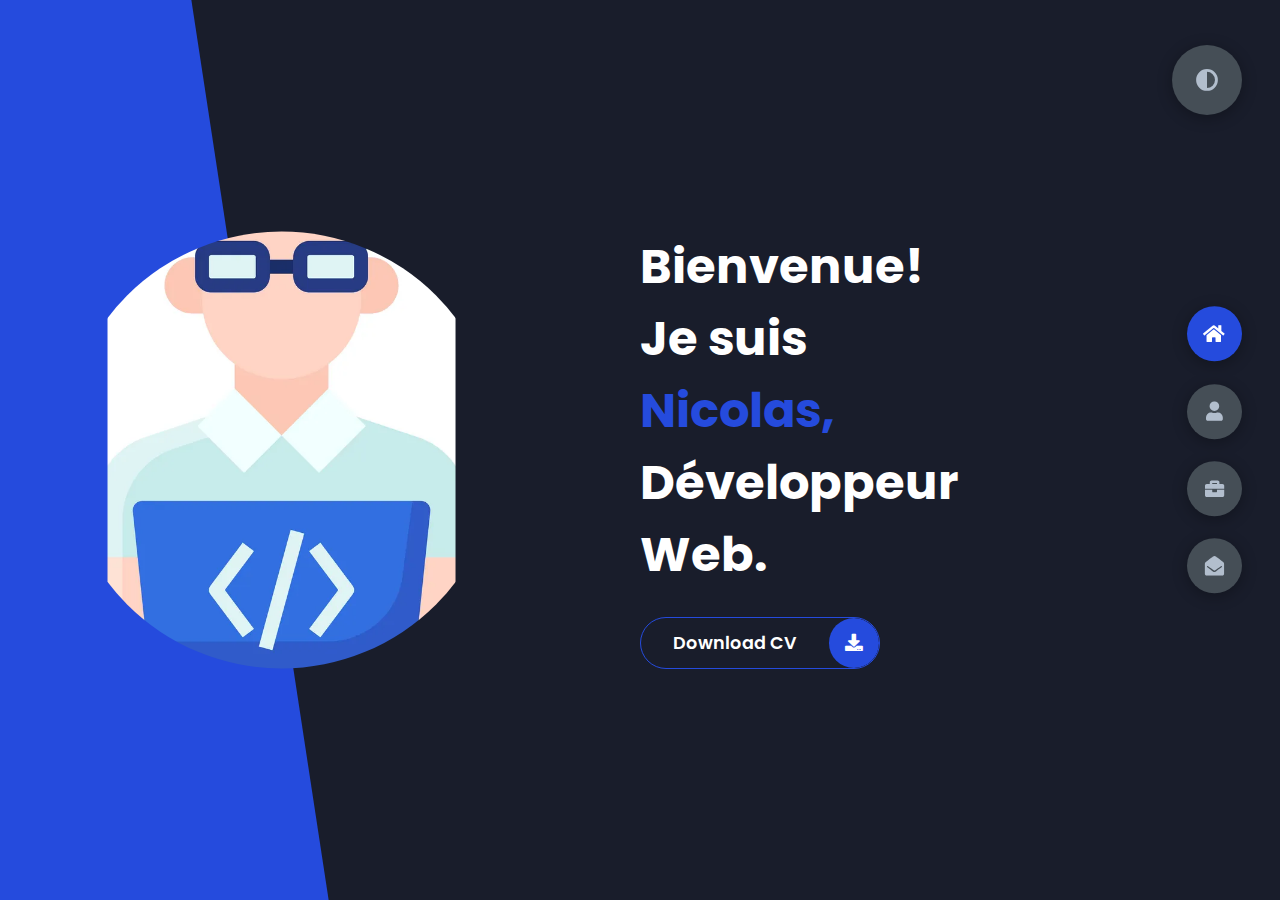
<file: index.html>
<!DOCTYPE html>
<html lang="fr">
<head>
    <meta charset="UTF-8">
    <meta http-equiv="X-UA-Compatible" content="IE=edge">
    <meta name="viewport" content="width=device-width, initial-scale=1.0">
    <title>Portfolio</title>
    <link rel="stylesheet" href="styles/styles.css">
    <link rel="preconnect" href="https://fonts.googleapis.com">
    <link rel="preconnect" href="https://fonts.gstatic.com" crossorigin>
    <link rel="stylesheet" href="https://cdnjs.cloudflare.com/ajax/libs/font-awesome/5.15.4/css/all.min.css" integrity="sha512-1ycn6IcaQQ40/MKBW2W4Rhis/DbILU74C1vSrLJxCq57o941Ym01SwNsOMqvEBFlcgUa6xLiPY/NS5R+E6ztJQ==" crossorigin="anonymous" referrerpolicy="no-referrer" />
    <link href="https://fonts.googleapis.com/css2?family=Poppins:wght@400;500;600;700;800&display=swap" rel="stylesheet">
</head>
<body class="main-content">
    <header class="container header active" id="home">
        <div class="header-content">
            <div class="left-header">
                <div class="h-shape"></div>
                <div class="image">
                    <img src="img/dev.webp" alt="Avatar dev">
                </div>
            </div>
            <div class="right-header">
                <h1 class="name">
                    Bienvenue! Je suis <span>Nicolas,</span>
                    Développeur Web.
                </h1>
                <br>
                <!-- <p>
                    
                </p> -->
                <div class="btn-con">
                    <a href="" class="main-btn">
                    
                        <span class="btn-text">Download CV</span>
                        <span class="btn-icon"><i class="fas fa-download"></i></span>
                    </a>
                </div>
            </div>
        </div>
    </header>
    <main>
        <section class="container about" id="about">
            <div class="main-title">
                <h2>À propos de  <span>moi</span><span class="bg-text">About me</span></h2>
            </div>

            <div class="about-container">
                <div class="left-about">
                    <h4>Présentation</h4>
                    <p>
                        Hello ! Je suis Nicolas DENIAU, 29 ans. Depuis maintenant plusieurs mois, j’ai debuté la formation Développeur Web et Web Mobile de 
                        <a href="https://oclock.io/formations/developpeur-web"><span>l'école O'clock</span></a> 
                        dans le cadre d'une reconversion pro. Après 8 ans d'expériences ininterrompue en hôtellerie, j'ai ressenti le besoin d'un changement dans ma vie professionnelle.
                        Passionné d'informatique depuis toujours, je me suis naturellement dirigé vers une formation dans le développement Web...
                    </p>
                </div>
            </div>
            
            <div class="about-skills">
                <h4 class="stat-title">Skills</h4>
                
                <div class="skills__container">
                   
                    <img class="skills__container__picture" src="img/html.png" alt="Html5" title="Html5">
    
                    <img class="skills__container__picture" src="img/css.png" alt="Css3" title="Css3">
       
                    <img class="skills__container__picture" src="img/bootsrap.png" alt="Bootsrap" title="Bootsrap">
     
                    <img class="skills__container__picture" src="img/js.png" alt="Js" title="Js">
          
                    <img class="skills__container__picture" src="img/php.png" alt="Php" title="Php">
       
                    <img class="skills__container__picture" src="img/laravel.png" alt="Laravel" title="Laravel"> 

                    <img class="skills__container__picture" src="img/symfony.png" alt="Symfony" title="Symfony">
          
                    <img class="skills__container__picture" src="img/git.png" alt="git" title="git">
       
                    <img class="skills__container__picture" src="img/github.png" alt="Github" title="Github"> 
         
                </div>
            </div>
            <h4 class="stat-title">Expériences</h4>
            <div class="experience">
                <div class="experience-item">
                    <div class="tl-icon">
                        <i class="fas fa-briefcase"></i>
                    </div>
                    <p class="tl-duration">2014 - 2017</p>
                    <h5>Réceptionniste polyvalent<span> - Pantin, Fr</span></h5>
                    <p>
                        Hôtel Canal Suites - Paris la Villette
                    </p>
                </div>
                <div class="experience-item">
                    <div class="tl-icon">
                        <i class="fas fa-briefcase"></i>
                    </div>
                    <p class="tl-duration">2023 - présent </p>
                    <h5>Formation Développeur Web et Web mobile <span> -Ecole O'clock</span></h5>
                    <p>
                        Titre professionnel niveau 5. Labellisée Grande École du Numérique et certifié qualiopi.
                    </p>
                </div>
                <div class="experience-item">
                    <div class="tl-icon">
                        <i class="fas fa-briefcase"></i>
                    </div>
                    <p class="tl-duration">2017 - 2018</p>
                    <h5>Assistant de direction<span> Villeneuve-la-Garenne,FR</span></h5>
                    <p>
                       Hôtel Kyriad - Villeneuve-la-Garenne

                    </p>
                </div>
                <div class="experience-item">
                    <div class="tl-icon">
                        <i class="fas fa-briefcase"></i>
                    </div>
                    <p class="tl-duration">2012</p>
                    <h5>Bac général Scientifique<span> - Lycée Jules Ferry, 
                        Paris</span></h5>
                    <p>
                         
                    </p>
                </div>
            </div>
        </section>
        <section class="container" id="projets">
            <div class="main-title">
                <h2>Mes <span>Projets</span><span class="bg-text">Mes travaux</span></h2>
            </div>
            <p class="port-text">
                A venir ....
            </p>
            <!-- <div class="projets">
             
            </div> -->
        </section>
        
        <section class="container contact" id="contact">
            <div class="contact-container">
                <div class="main-title">
                    <h2>Contact <span>Me</span><span class="bg-text">Contact</span></h2>
                </div>
                <div class="contact-content-con">
                    <div class="left-contact">
                        
                        <div class="contact-info">
                            <div class="contact-item">
                                <div class="icon">
                                    <i class="fas fa-map-marker-alt"></i>
                                    <span>Emplacement</span>
                                </div>
                                <p>
                                     Bezons, Ile-de-France
                                </p>
                            </div>
                            <iframe src="https://www.google.com/maps/embed?pb=!1m18!1m12!1m3!1d20971.9526176824!2d2.21461295!3d48.92503055!2m3!1f0!2f0!3f0!3m2!1i1024!2i768!4f13.1!3m3!1m2!1s0x47e664161c8482d3%3A0x40b82c3688b35a0!2s95870%20Bezons!5e0!3m2!1sfr!2sfr!4v1689499537849!5m2!1sfr!2sfr" width="600" height="450" style="border:0;" allowfullscreen="" loading="lazy" referrerpolicy="no-referrer-when-downgrade"></iframe>
                            
                            <div class="contact-item">
                                <div class="icon">
                                    <i class="fas fa-user-graduate"></i>
                                    <span>Formation</span>
                                </div>
                                <p>
                                    <a href="https://oclock.io/formations/developpeur-web" target="_blank"><span> Ecole O'clock</span></a>
                                    
                                </p>
                            </div>
                            <div class="contact-item">
                                <div class="icon">
                                    <i class="fas fa-globe-africa"></i>
                                    <span>Langues maîtrisées</span>
                                </div>
                                <p>
                                    <span> Français, Anglais courant</span>
                                </p>
                            </div>
                        </div>
                        <div class="contact-icons">
                            <div class="contact-icon">
                                <a href="https://github.com/NicolasDeniau" target="_blank">
                                    <i class="fab fa-github"></i>
                                </a>
                                <a href="https://www.linkedin.com/in/nicolas-deniau-dev/"
                                target="_blank">
                                    <i class="fab fa-linkedin"></i>
                                </a>
                                <a href="mailto:nicolasdeniau92@gmail.com" target="_blank">
                                    <i class="fas fa-at"></i>
                                </a>
                            </div>
                        </div>
                    </div>
                    <div class="right-contact">
                        <form action="" class="contact-form">
                            <div class="input-control i-c-2">
                                <input type="text" required placeholder="VOTRE NOM">
                                <input type="email" required placeholder="VOTRE EMAIL">
                            </div>
                            <div class="input-control">
                                <input type="text" required placeholder="ENTER LE SUJET ">
                            </div>
                            <div class="input-control">
                                <textarea name="" id="" cols="15" rows="8" placeholder="Message Ici..."></textarea>
                            </div>
                            <div class="submit-btn">
                                <a href="" download target="_blank" class="main-btn">
                                   
                                    <span class="btn-text">Download CV</span>
                                    <span class="btn-icon"><i class="fas fa-download"></i></span>
                                </a>
                            </div>
                        </form>
                    </div>
                </div>
            </div>
        </section>
    </main>

    <div class="controls">
        <div class="control active-btn" data-id="home" >
            <i class="fas fa-home"></i>
        </div>
        <div class="control" data-id="about">
            <i class="fas fa-user"></i>
        </div>
        <div class="control" data-id="projets">
            <i class="fas fa-briefcase"></i>
        </div>
        
        <div class="control" data-id="contact">
            <i class="fas fa-envelope-open"></i>
        </div>
    </div>
    <div class="theme-btn">
        <i class="fas fa-adjust"></i>
    </div>
    <script src="js/app.js"></script>
    
</body>
</html>
</file>
<file: styles/styles.css>
* {
    margin: 0;
    padding: 0;
    box-sizing: border-box;
    list-style: none;
  }
  
  :root {
    --color-primary: #191d2b;
    --color-secondary: #254BDD;
    --color-white: #FFFFFF;
    --color-black: #000;
    --color-grey0: #f8f8f8;
    --color-grey-1: #dbe1e8;
    --color-grey-2: #b2becd;
    --color-grey-3: #6c7983;
    --color-grey-4: #454e56;
    --color-grey-5: #2a2e35;
    --color-grey-6: #12181b;
    --br-sm-2: 14px;
    --box-shadow-1: 0 3px 15px rgba(0,0,0,.3);
  }
  
  .light-mode {
    --color-primary: #FFFFFF;
    --color-secondary:  #254BDD;
    --color-white: #454e56;
    --color-black: #000;
    --color-grey0: #f8f8f8;
    --color-grey-1: #6c7983;
    --color-grey-2: #6c7983;
    --color-grey-3: #6c7983;
    --color-grey-4:  #454e5600;
    --color-grey-5: #f8f8f8;
    --color-grey-6: #12181b;
  }
  
  body {
    background-color: var(--color-primary);
    font-family: "Poppins", sans-serif;
    font-size: 1.1rem;
    color: var(--color-white);
    transition: all 0.4s ease-in-out;
  }
  
  a {
    display: inline-block;
    text-decoration: none;
    color: inherit;
    font-family: inherit;
  }
  
  header {
    min-height: 100vh;
    color: var(--color-white);
    overflow: hidden;
    padding: 0 !important;
  }
  
  section {
    min-height: 100vh;
    width: 100%;
    position: absolute;
    left: 0;
    top: 0;
    padding: 3rem 18rem;
  }
  
  .container {
    display: none;
    transform: translateY(-100%) scale(0);
    transition: all 0.4s ease-in-out;
    background-color: var(--color-primary);
  }
  
  .active {
    display: block;
    animation: appear 1s ease-in-out;
    transform: translateY(0) scaleY(1);
  }
  @keyframes appear {
    0% {
      transform: translateY(-100%) scaleY(0);
    }
    100% {
      transform: translateY(0) scaleY(1);
    }
  }
  
  .controls {
    position: fixed;
    z-index: 10;
    top: 50%;
    right: 3%;
    display: flex;
    flex-direction: column;
    align-items: center;
    justify-content: center;
    transform: translateY(-50%);
  }
  .controls .control {
    padding: 1rem;
    cursor: pointer;
    background-color: var(--color-grey-4);
    width: 55px;
    height: 55px;
    border-radius: 50%;
    display: flex;
    justify-content: center;
    align-items: center;
    margin: 0.7rem 0;
    box-shadow: var(--box-shadow-1);
  }
  .controls .control i {
    font-size: 1.2rem;
    color: var(--color-grey-2);
    pointer-events: none;
  }
  .controls .active-btn {
    background-color: var(--color-secondary);
    transition: all 0.4s ease-in-out;
  }
  .controls .active-btn i {
    color: var(--color-white);
  }
  
  .theme-btn {
    top: 5%;
    right: 3%;
    width: 70px;
    height: 70px;
    border-radius: 50%;
    background-color: var(--color-grey-4);
    cursor: pointer;
    position: fixed;
    display: flex;
    justify-content: center;
    align-items: center;
    box-shadow: 0 3px 15px rgba(0, 0, 0, 0.3);
    transition: all 0.1s ease-in-out;
  }
  .theme-btn:active {
    transform: translateY(-3px);
  }
  .theme-btn i {
    font-size: 1.4rem;
    color: var(--color-grey-2);
    pointer-events: none;
  }
  
  /*Header-content*/
  .header-content {
    display: grid;
    grid-template-columns: repeat(2, 1fr);
    min-height: 100vh;
  }
  .header-content .left-header {
    display: flex;
    align-items: center;
    position: relative;
  }
  .header-content .left-header .h-shape {
    transition: all 0.4s ease-in-out;
    width: 65%;
    height: 100%;
    background-color: var(--color-secondary);
    position: absolute;
    left: 0;
    top: 0;
    z-index: -1;
    clip-path: polygon(0 0, 46% 0, 79% 100%, 0% 100%);
  }
  .header-content .left-header .image {
    border-radius: var(--br-sm-2);
    height: 90%;
    width: 68%;
    margin-left: 4rem;
    transform: scale(0.8);
    /* background-color: var(--color-black); */
    transition: all 0.4s ease-in-out;
  }
  .header-content .left-header .image img {
    width: 100%;
    height: 100%;
    object-fit: cover;
    transition: all 0.4s ease-in-out;
    clip-path :circle(42%)
   
  }
  
  .header-content .right-header {
    display: flex;
    flex-direction: column;
    justify-content: center;
    padding-right: 18rem;
  }
  .header-content .right-header .name {
    font-size: 3rem;
  }
  .header-content .right-header .name span {
    color: var(--color-secondary);
  }
  .header-content .right-header p {
    margin: 1.5rem 0;
    line-height: 2rem;
  }
  
  /*About*/
  .about-container {
    display: grid;
    grid-template-columns: repeat(2, 1fr);
    padding-top: 3.5rem;
    padding-bottom: 5rem;
  }
  
  .about-container .left-about {
    padding-right: 5rem;
  }
  .about-container .left-about p {
    line-height: 2rem;
    padding: 1rem;
    color: var(--color-grey-1);
  }
  .about-container .left-about h4 {
    font-size: 2rem;
    text-transform: uppercase;
  }
  
  .about-skills {
    padding-bottom: 4rem;
  }
  .about-skills .skills__container {
  
    grid-gap: 2rem;
    width: 100%;
    margin: 5vh;
    padding: 8px;
    align-items: center;
    display: flex;
    justify-content: space-evenly;
    flex-wrap: wrap;
    flex-direction: row;
  
  }
  
  .skills__container__picture {
    width: 25%;
    max-width: 105px;
    filter: contrast(1.2);
    margin: 5px;
    padding: 8px;
    transition: 0.8s ease-in-out;
  }
  
  .stat-title {
    text-transform: uppercase;
    font-size: 1.4rem;
    text-align: center;
    padding: 3.5rem 0;
    position: relative;
  }
  .stat-title::before {
    content: "";
    position: absolute;
    left: 50%;
    top: 0;
    width: 40%;
    height: 1px;
    background-color: var(--color-grey-5);
    transform: translateX(-50%);
  }
  
  /*experience*/
  .experience {
    display: grid;
    grid-template-columns: repeat(2, 1fr);
    grid-gap: 2rem;
    padding-bottom: 3rem;
  }
  .experience .experience-item {
    position: relative;
    padding-left: 3rem;
    border-left: 1px solid var(--color-grey-5);
  }
  .experience .experience-item .tl-icon {
    position: absolute;
    left: -27px;
    top: 0;
    background-color: var(--color-secondary);
    width: 50px;
    height: 50px;
    border-radius: 50%;
    display: flex;
    align-items: center;
    justify-content: center;
  }
  .experience .experience-item .tl-icon i {
    font-size: 1.3rem;
  }
  .experience .experience-item .tl-duration {
    padding: 0.2rem 0.6rem;
    background-color: var(--color-grey-5);
    border-radius: 15px;
    display: inline-block;
    font-size: 0.8rem;
    text-transform: uppercase;
    font-weight: 500;
  }
  .experience .experience-item h5 {
    padding: 1rem 0;
    text-transform: uppercase;
    font-size: 1.3rem;
    font-weight: 600;
  }
  .experience .experience-item h5 span {
    color: var(--color-grey-2);
    font-weight: 500;
    font-size: 1.2rem;
  }
  .experience .experience-item p {
    color: var(--color-grey-2);
  }
  
  .port-text {
    padding: 2rem 0;
    text-align: center;
  }
  
  .projets {
    display: grid;
    grid-template-columns: repeat(3, 1fr);
    grid-gap: 2rem;
    margin-top: 3rem;
  }
  .projet .projet-item {
    position: relative;
    border-radius: 15px;
  }
  
  
  .contact-content-con {
    display: flex;
    padding-top: 3.5rem;
  }
  .contact-content-con .left-contact {
    flex: 2;
  }
  .contact-content-con .left-contact h4 {
    margin-top: 1rem;
    font-size: 2rem;
    text-transform: uppercase;
  }
  .contact-content-con .left-contact p {
    margin: 1rem 0;
    line-height: 2rem;
  }
  .contact-content-con .left-contact .contact-info .contact-item {
    display: flex;
    align-items: center;
    justify-content: space-between;
  }
  .contact-content-con .left-contact .contact-info .contact-item p {
    margin: 0.3rem 0 !important;
    padding: 0 !important;
  }
  .contact-content-con .left-contact .contact-info .contact-item .icon {
    display: grid;
    grid-template-columns: 40px 1fr;
  }
  .contact-content-con .left-contact .contact-info .contact-item .icon i {
    display: flex;
    align-items: center;
    font-size: 1.3rem;
  }
  .contact-content-con .left-contact .contact-icon {
    display: flex;
    margin-top: 2rem;
  }
  .contact-content-con .left-contact .contact-icon a {
    display: flex;
    align-items: center;
    color: var(--color-white);
    background-color: var(--color-grey-5);
    cursor: pointer;
    justify-content: center;
    width: 50px;
    height: 50px;
    border-radius: 50%;
    margin: 0 0.4rem;
    transition: all 0.4s ease-in-out;
  }
  .contact-content-con .left-contact .contact-icon a:hover {
    background-color: var(--color-secondary);
  }
  .contact-content-con .left-contact .contact-icon a:hover i {
    color: var(--color-primary);
  }
  .contact-content-con .left-contact .contact-icon a i {
    display: flex;
    align-items: center;
    justify-content: center;
    font-size: 1.3rem;
  }
  .contact-content-con .right-contact {
    flex: 3;
    margin-left: 3rem;
  }
  .contact-content-con .right-contact .input-control {
    margin: 1.5rem 0;
  }
  .contact-content-con .right-contact .input-control input, .contact-content-con .right-contact .input-control textarea {
    border-radius: 30px;
    font-weight: inherit;
    font-size: inherit;
    font-family: inherit;
    padding: 0.8rem 1.1rem;
    outline: none;
    border: none;
    background-color: var(--color-grey-5);
    width: 100%;
    color: var(--color-white);
    resize: none;
  }
  .contact-content-con .right-contact .i-c-2 {
    display: flex;
  }
  .contact-content-con .right-contact .i-c-2 :last-child {
    margin-left: 1.5rem;
  }
  .contact-content-con .right-contact .submit-btn {
    display: flex;
    justify-content: flex-start;
  }
  
  /*Independed components*/
  .btn-con {
    display: flex;
    align-self: flex-start;
  }
  
  .main-btn {
    border-radius: 30px;
    color: inherit;
    font-weight: 600;
    position: relative;
    border: 1px solid var(--color-secondary);
    display: flex;
    align-self: flex-start;
    align-items: center;
    overflow: hidden;
  }
  .main-btn .btn-text {
    padding: 0 2rem;
  }
  .main-btn .btn-icon {
    background-color: var(--color-secondary);
    display: flex;
    align-items: center;
    justify-content: center;
    border-radius: 50%;
    padding: 1rem;
  }
  .main-btn::before {
    content: "";
    position: absolute;
    top: 0;
    right: 0;
    transform: translateX(100%);
    transition: all 0.4s ease-out;
    z-index: -1;
  }
  .main-btn:hover {
    transition: all 0.4s ease-out;
  }
  .main-btn:hover::before {
    width: 100%;
    height: 100%;
    background-color: var(--color-secondary);
    transform: translateX(0);
    transition: all 0.4s ease-out;
  }
  
  .main-title {
    text-align: center;
  }
  .main-title h2 {
    position: relative;
    text-transform: uppercase;
    font-size: 4rem;
    font-weight: 700;
  }
  .main-title h2 span {
    color: var(--color-secondary);
  }
  .main-title h2 .bg-text {
    position: absolute;
    top: 50%;
    left: 50%;
    color: var(--color-grey-5);
    transition: all 0.4s ease-in-out;
    z-index: -1;
    transform: translate(-50%, -50%);
    font-weight: 800;
    font-size: 6.3rem;
  }
  
  .about-container .left-about p {
    padding-left: 0;
  }
  
  @media screen and (max-width: 600px) {
    header {
      padding: 0 !important;
    }
  
    .theme-btn {
      width: 50px;
      height: 50px;
    }
  
    .header-content {
      grid-template-columns: repeat(1, 1fr);
      padding-bottom: 6rem;
    }
  
    .left-header .h-shape {
      display: none;
    }
  
    .right-header {
      grid-row: 1;
      padding-right: 0rem !important;
      width: 90%;
      margin: 0 auto;
    }
    .right-header .name {
      font-size: 2.5rem !important;
      text-align: center;
      padding-top: 3rem;
    }
  
    .header-content .left-header .image {
      margin: 0 auto;
      width: 90%;
    }
  
    .controls {
      top: auto;
      bottom: 0;
      flex-direction: row;
      justify-content: center;
      left: 50%;
      transform: translateX(-50%);
      width: 100%;
      background-color: var(--color-grey-5);
    }
    .controls .control {
      margin: 1rem 0.3rem;
    }
  
    .about-container {
      grid-template-columns: repeat(1, 1fr);
    }
    .about-container .right-about {
      grid-template-columns: repeat(1, 1fr);
      padding-top: 2.5rem;
    }
    .about-container .left-about {
      padding-right: 0;
    }
    .about-container .left-about p {
      padding-left: 0;
    }
  
    .experience {
      grid-template-columns: repeat(1, 1fr);
      padding-bottom: 6rem;
    }
  
    .container {
      padding: 2rem 2.5rem !important;
    }
  
    .about-stats .progress-bars {
      grid-template-columns: repeat(1, 1fr);
    }
  
  
    .contact-content-con {
      flex-direction: column;
    }
    .contact-content-con .right-contact {
      margin-left: 0;
      margin-top: 2.5rem;
    }
  
    .contact-content-con .right-contact .i-c-2 {
      flex-direction: column;
    }
  
    .contact-content-con .right-contact .i-c-2 :last-child {
      margin-left: 0;
      margin-top: 1.5rem;
    }
  
    .contact-content-con .right-contact {
      margin-bottom: 6rem;
    }
  
    .contact-item {
      flex-direction: column;
      margin: 1rem 0;
    }
    .contact-item p {
      font-size: 15px;
      color: var(--color-grey-2);
    }
    .contact-item span {
      font-size: 15px;
    }
    .contact-item .icon {
      grid-template-columns: 25px 1fr;
    }
  
    .main-title h2 {
      font-size: 2rem;
    }
    .main-title h2 span {
      font-size: 2.3rem;
    }
    .main-title h2 .bg-text {
      font-size: 2.3rem;
    }
  }
  @media screen and (max-width: 1432px) {
    .container {
      padding: 7rem 11rem;
    }
  
    .contact-content-con {
      flex-direction: column;
    }
    .contact-content-con .right-contact {
      margin-left: 0;
      margin-top: 2.5rem;
    }
  
    .contact-content-con .right-contact .i-c-2 {
      flex-direction: column;
    }
  
    .contact-content-con .right-contact .i-c-2 :last-child {
      margin-left: 0;
      margin-top: 1.5rem;
    }
  
    .contact-content-con .right-contact {
      margin-bottom: 6rem;
    }
  
    .main-title h2 .bg-text {
      font-size: 5.5rem;
    }
  }
  @media screen and (max-width: 1250px) {
   
  
    .header-content .right-header {
      padding-right: 9rem;
    }
  }
  
  @media screen and (max-width: 1070px) {
    .about-container {
      grid-template-columns: repeat(1, 1fr);
    }
    .about-container .right-about {
      padding-top: 2.5rem;
    }
  
    .main-title h2 {
      font-size: 4rem;
    }
    .main-title h2 span {
      font-size: 4rem;
    }
    .main-title h2 .bg-text {
      font-size: 4.5rem;
    }
  }
  @media screen and (max-width: 970px) {
    .container {
      padding: 7rem 6rem;
    }
  
    .about-container .left-about {
      padding-right: 0rem;
    }
  
    .header-content {
      grid-template-columns: repeat(1, 1fr);
      padding-bottom: 6rem;
    }
  
    .left-header .h-shape {
      display: none;
    }
    .left-header .image {
      width: 90% !important;
      margin: 0 auto !important;
    }
  
    .right-header {
      grid-row: 1;
      padding-right: 0rem !important;
      width: 90%;
      margin: 0 auto;
    }
    .right-header .name {
      font-size: 2.5rem !important;
      text-align: center;
      padding-top: 3rem;
    }
  }
  @media screen and (max-width: 700px) {
    .container {
      padding: 7rem 3rem;
    }
  
    .about-stats .progress-bars {
      grid-template-columns: repeat(1, 1fr);
    }
  
    .about-container .right-about {
      grid-template-columns: repeat(1, 1fr);
    }
  
    .experience {
      grid-template-columns: repeat(1, 1fr);
    }
  
    .main-title h2 {
      font-size: 3rem;
    }
    .main-title h2 span {
      font-size: 3rem;
    }
    .main-title h2 .bg-text {
      font-size: 4rem;
    }
  }
  
  /*# sourceMappingURL=styles.css.map */
</file>
